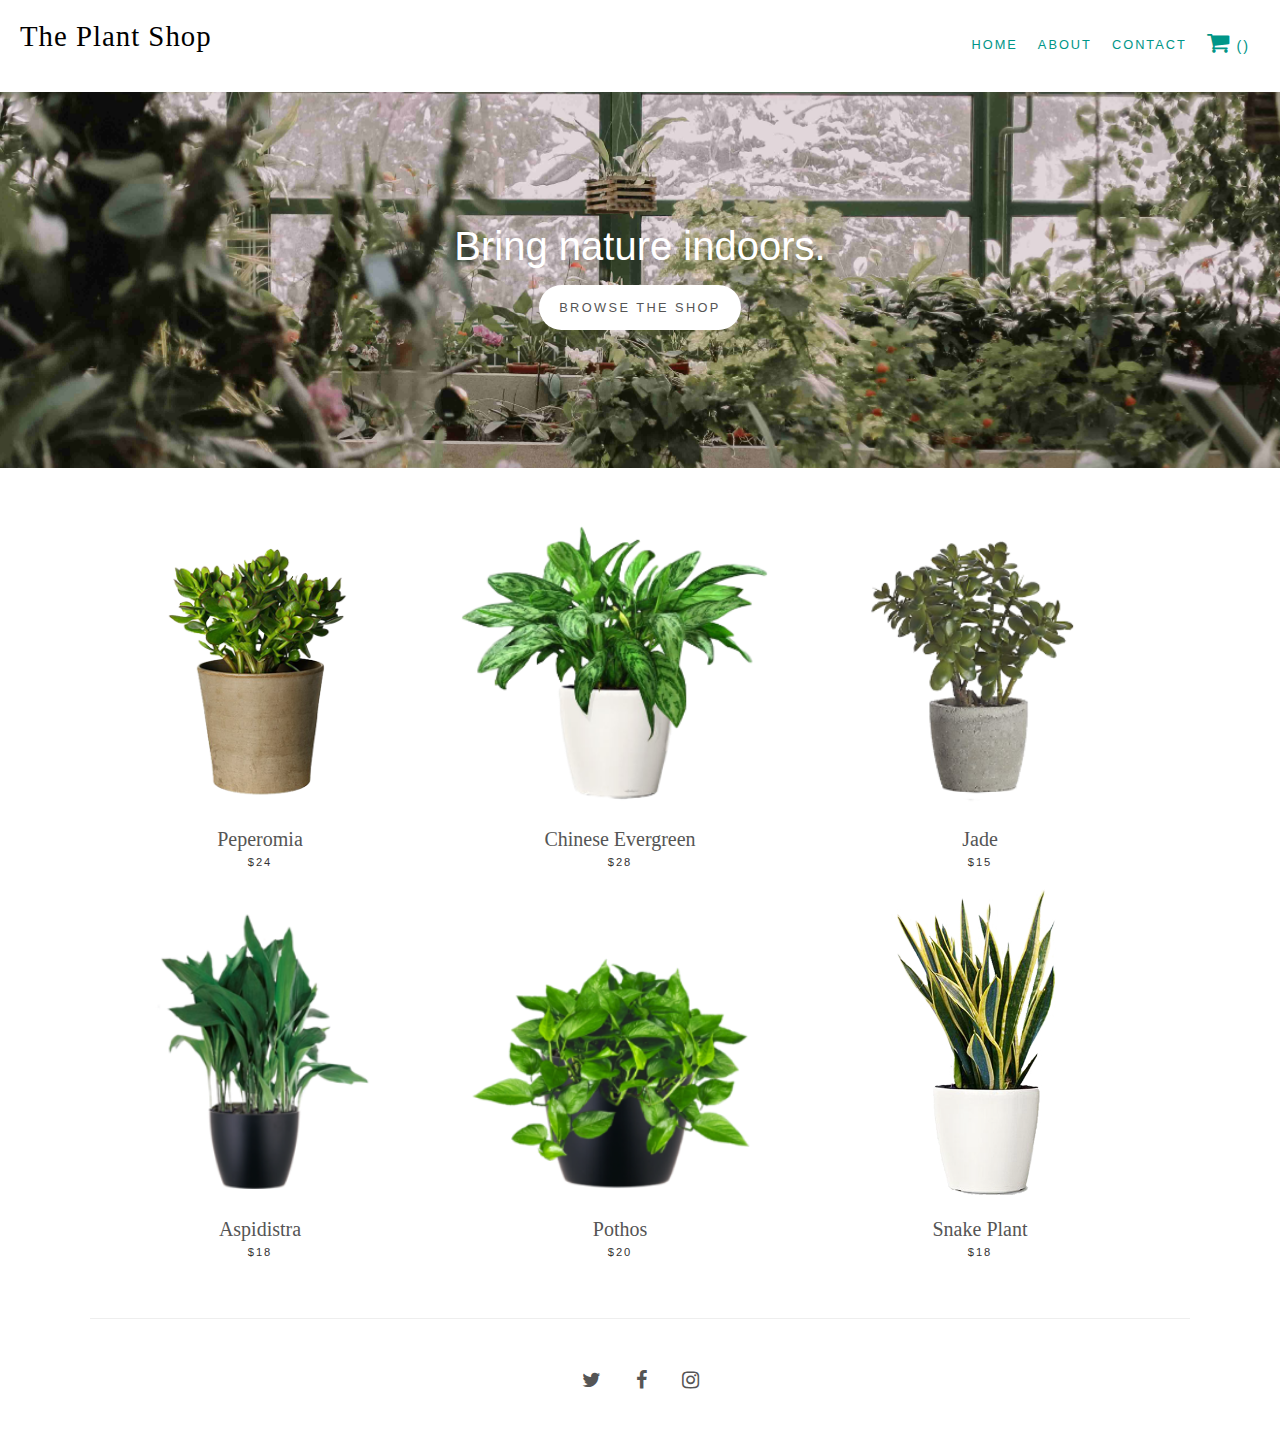
<file: index.html>
<!DOCTYPE html>
<html lang="en">
  <head>
    <meta charset="UTF-8" />
    <meta name="viewport" content="width=device-width, initial-scale=1.0" />
    <meta http-equiv="X-UA-Compatible" content="ie=edge" />
    <link
      rel="stylesheet"
      href="https://cdnjs.cloudflare.com/ajax/libs/font-awesome/4.7.0/css/font-awesome.min.css"
    />
    <link rel="stylesheet" href="css/style.css" />
    <link
      rel="stylesheet"
      media="screen and (max-width: 990px)"
      href="css/mobile.css"
    />
    <!-- Snipcart -->
    <script src="https://ajax.googleapis.com/ajax/libs/jquery/2.2.2/jquery.min.js"></script>
    <script
      src="https://cdn.snipcart.com/scripts/2.0/snipcart.js"
      id="snipcart"
      data-api-key="MDA2MDkzNTktOTlhZS00ODAwLWFiMjItNjc0MjZhZDVkODkxNjM2MzUyOTkxMzkyMzc1NzQ3"
    ></script>
    <link
      href="https://cdn.snipcart.com/themes/2.0/base/snipcart.min.css"
      type="text/css"
      rel="stylesheet"
    />

    <title>The Plant Shop</title>
  </head>
  <body>
    <nav id="navbar">
      <div class="navigation container">
        <a href="index.html" class="logo">
          <span> The Plant Shop </span>
        </a>
        <a href="javascript:void(0);" class="nvaicon" onclick="myFunction()">
          <i class="fa fa-bars"></i>
        </a>
        <ul class="navbarul" id="navbarmenu">
          <li ><a class="nav-item" href="index.html">HOME</a></li>
          <li ><a class="nav-item" href="about.html">ABOUT</a></li>
          <li ><a class="nav-item" href="contact.html">CONTACT</a></li>
          <li > 
            <a class="nav-item snipcart-checkout" href="#" >
              <i class="fa fa-shopping-cart" aria-hidden="true"></i>
              <span class="snipcart-summary">
                (<span class="snipcart-total-items"></span>)
              </span>
            </a>
          </li>
        </ul>
      </div>
    </nav>

    <header>
      <div class="container">
        <div class="article text-center ">
          <span><h1>Bring nature indoors.</h1></span>
          <a href="#shop" class="header-link">BROWSE THE SHOP</a>
        </div>
      </div>
    </header>

    <div id="shop">
      <div class="row container">
        <div class="card text-center">
          <a href="peperomia.html">
            <img src="./images/peperomia.png" />
          </a>

          <a href="#">Peperomia</a>
          <div class="price ">$24</div>
        </div>
        <div class="card text-center">
          <a href="peperomia.html">
            <img src="./images/chinese-evergreen.png" />
          </a>

          <a href="#">Chinese Evergreen</a>
          <div class="price ">$28</div>
        </div>
        <div class="card text-center">
          <a href="peperomia.html">
            <img src="./images/jade.png" />
          </a>

          <a href="#">Jade</a>
          <div class="price ">$15</div>
        </div>
        <div class="card text-center">
          <a href="peperomia.html">
            <img src="./images/aspidistra.png" />
          </a>

          <a href="#">Aspidistra</a>
          <div class="price">$18</div>
        </div>
        <div class="card text-center">
          <a href="peperomia.html">
            <img src="./images/pothos.png" />
          </a>

          <a href="#">Pothos</a>
          <div class="price ">$20</div>
        </div>
        <div class="card text-center">
          <a href="peperomia.html">
            <img src="./images/snake-plant.png" />
          </a>

          <a href="#">Snake Plant</a>
          <div class="price ">$18</div>
        </div>
      </div>
    </div>
    <footer>
      <div class="footer-container">
        <a href="https://twitter.com/?lang=en" target="_blank"
          ><i class="fa fa-twitter "></i
        ></a>
        <a href="https://www.facebook.com/" target="_blank"
          ><i class="fa fa-facebook "></i
        ></a>
        <a href="https://www.instagram.com/" target="_blank"
          ><i class="fa fa-instagram "></i
        ></a>
      </div>
    </footer>

    <script>
      function myFunction() {
        var x = document.getElementById("navbarmenu");
        if (x.className === "navbarul") {
          x.className += " responsive";
        } else {
          x.className = "navbarul";
        }
      }
    </script>
  </body>
</html>
</file>
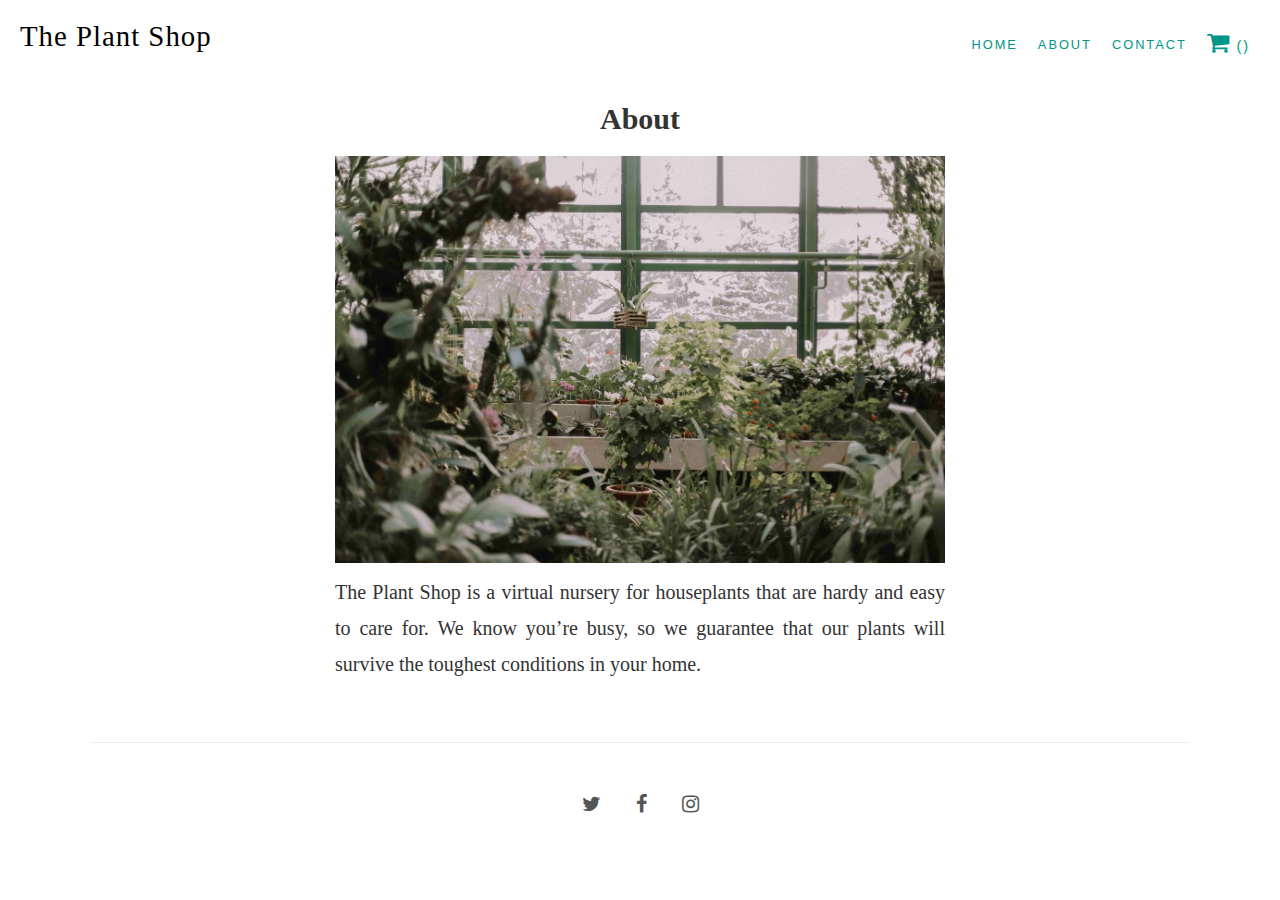
<file: about.html>
<!DOCTYPE html>
<html lang="en">
  <head>
    <meta charset="UTF-8" />
    <meta name="viewport" content="width=device-width, initial-scale=1.0" />
    <meta http-equiv="X-UA-Compatible" content="ie=edge" />
    <link
      rel="stylesheet"
      href="https://cdnjs.cloudflare.com/ajax/libs/font-awesome/4.7.0/css/font-awesome.min.css"
    />
    <link rel="stylesheet" href="css/style.css" />
    <link
      rel="stylesheet"
      media="screen and (max-width: 990px)"
      href="css/mobile.css"
    />
    <!-- Snipcart -->
    <script src="https://ajax.googleapis.com/ajax/libs/jquery/2.2.2/jquery.min.js"></script>
    <script
      src="https://cdn.snipcart.com/scripts/2.0/snipcart.js"
      id="snipcart"
      data-api-key="MDA2MDkzNTktOTlhZS00ODAwLWFiMjItNjc0MjZhZDVkODkxNjM2MzUyOTkxMzkyMzc1NzQ3"
    ></script>
    <link
      href="https://cdn.snipcart.com/themes/2.0/base/snipcart.min.css"
      type="text/css"
      rel="stylesheet"
    />

    <title>About</title>
  </head>
  <body>
    <nav id="navbar">
      <div class="navigation container">
        <a href="index.html" class="logo">
          <span> The Plant Shop </span>
        </a>
        <a href="javascript:void(0);" class="nvaicon" onclick="myFunction()">
          <i class="fa fa-bars"></i>
        </a>
        <ul class="navbarul" id="navbarmenu">
          <li ><a class="nav-item" href="index.html">HOME</a></li>
          <li ><a class="nav-item" href="about.html">ABOUT</a></li>
          <li ><a class="nav-item" href="contact.html">CONTACT</a></li>
          <li > 
            <a class="nav-item snipcart-checkout" href="#" >
              <i class="fa fa-shopping-cart" aria-hidden="true"></i>
              <span class="snipcart-summary">
                (<span class="snipcart-total-items"></span>)
              </span>
            </a>
          </li>
        </ul>
      </div>
    </nav>

    <div id="aboutInfo" class="container">
      <div class="row">
        <div class="post-page text-center">
          <h2>About</h2>
        </div>

        <div class="page-content">
          <p>
            <img src="./images/plants.jpg" alt="About Photo Img" />
          </p>
          <p>
            The Plant Shop is a virtual nursery for houseplants that are hardy
            and easy to care for. We know you’re busy, so we guarantee that our
            plants will survive the toughest conditions in your home.
          </p>
        </div>
      </div>
    </div>

    <footer>
      <div class="footer-container">
        <a href="https://twitter.com/?lang=en" target="_blank"
          ><i class="fa fa-twitter "></i
        ></a>
        <a href="https://www.facebook.com/" target="_blank"
          ><i class="fa fa-facebook "></i
        ></a>
        <a href="https://www.instagram.com/" target="_blank"
          ><i class="fa fa-instagram "></i
        ></a>
      </div>
    </footer>

    <script>
      function myFunction() {
        var x = document.getElementById("navbarmenu");
        if (x.className === "navbarul") {
          x.className += " responsive";
        } else {
          x.className = "navbarul";
        }
      }
    </script>
  </body>
</html>
</file>
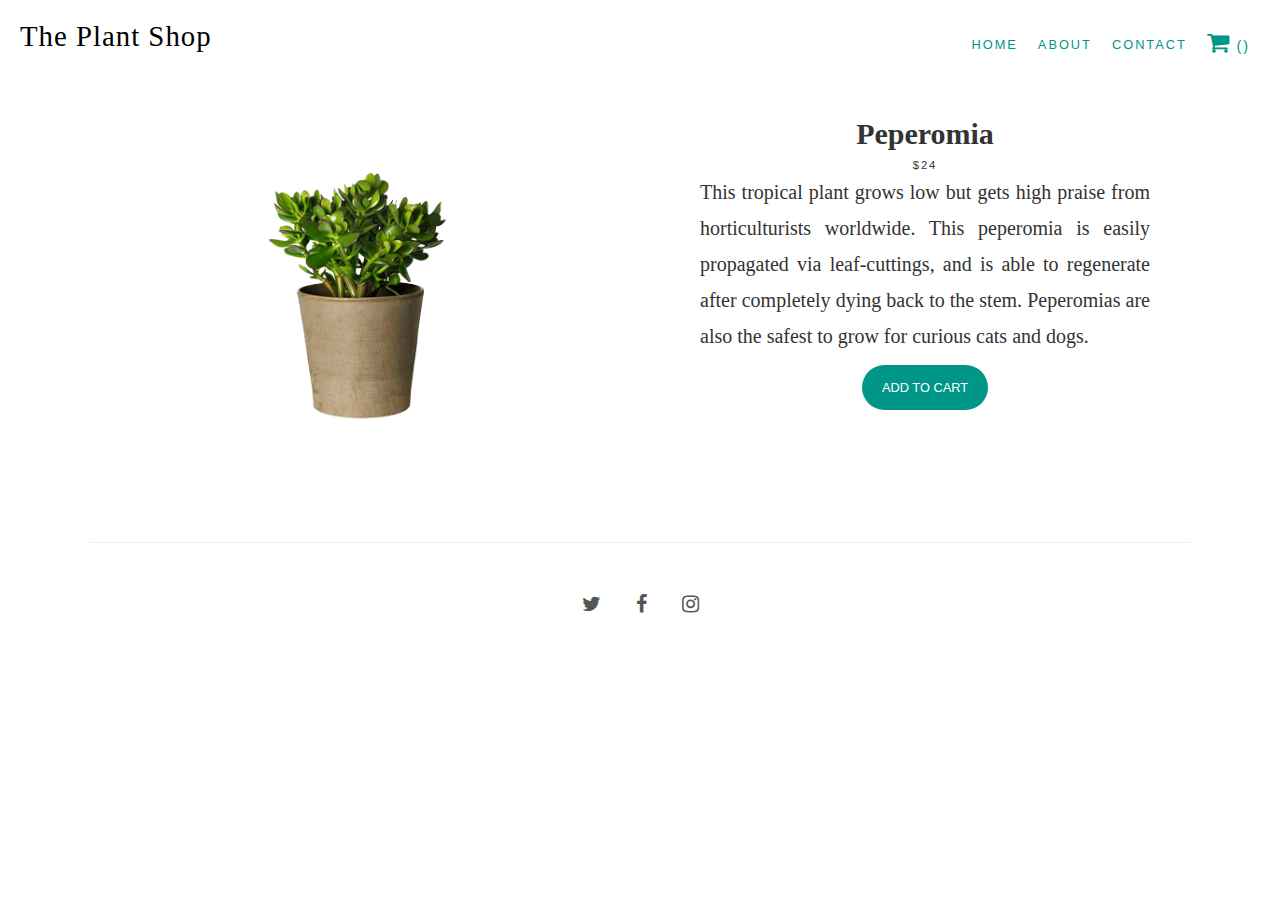
<file: peperomia.html>
<!DOCTYPE html>
<html lang="en">
  <head>
    <meta charset="UTF-8" />
    <meta name="viewport" content="width=device-width, initial-scale=1.0" />
    <meta http-equiv="X-UA-Compatible" content="ie=edge" />
    <link
      rel="stylesheet"
      href="https://cdnjs.cloudflare.com/ajax/libs/font-awesome/4.7.0/css/font-awesome.min.css"
    />
    <link rel="stylesheet" href="css/style.css" />
    <link
      rel="stylesheet"
      media="screen and (max-width: 990px)"
      href="css/mobile.css"
    />
    <!-- Snipcart -->
    <script src="https://ajax.googleapis.com/ajax/libs/jquery/2.2.2/jquery.min.js"></script>
    <script
      src="https://cdn.snipcart.com/scripts/2.0/snipcart.js"
      id="snipcart"
      data-api-key="MDA2MDkzNTktOTlhZS00ODAwLWFiMjItNjc0MjZhZDVkODkxNjM2MzUyOTkxMzkyMzc1NzQ3"
    ></script>
    <link
      href="https://cdn.snipcart.com/themes/2.0/base/snipcart.min.css"
      type="text/css"
      rel="stylesheet"
    />

    <title>Peperomia</title>
  </head>
  <body>
    <nav id="navbar">
      <div class="navigation container">
        <a href="index.html" class="logo">
          <span> The Plant Shop </span>
        </a>
        <a href="javascript:void(0);" class="nvaicon" onclick="myFunction()">
          <i class="fa fa-bars"></i>
        </a>
        <ul class="navbarul" id="navbarmenu">
          <li ><a class="nav-item" href="index.html">HOME</a></li>
          <li ><a class="nav-item" href="about.html">ABOUT</a></li>
          <li ><a class="nav-item" href="contact.html">CONTACT</a></li>
          <li > 
            <a class="nav-item snipcart-checkout" href="#" >
              <i class="fa fa-shopping-cart" aria-hidden="true"></i>
              <span class="snipcart-summary">
                (<span class="snipcart-total-items"></span>)
              </span>
            </a>
          </li>
        </ul>
      </div>
    </nav>

      <div class="container" > 
        <div class="plantBox ">
          <div class="plant-img">
            <img src="./images/peperomia.png" alt="Peperomia Image">
          </div>

          <div class="plant-content text-center">
            <h2>Peperomia</h2>
            <span class="price">$24</span>
            <p>
              This tropical plant grows low but gets high praise from horticulturists worldwide. This peperomia is easily propagated via leaf-cuttings, and is able to regenerate after completely dying back to the stem. Peperomias are also the safest to grow for curious cats and dogs.
            </p> 
            <div class="plant-cart">
              <a href="#" class="plant-cart-link snipcart-add-item"
              data-item-id="CHINESE_EVERGREEN"
              data-item-name="Chinese Evergreen"
              data-item-price="28"
              data-item-image="./images/peperomia.png"
              data-item-url="https://sharvaridesai.gitlab.io/hexo-theme-milan/Chinese-Evergreen/"             
              >ADD TO CART</a>
            </div> 
          </div>
        </div>
      </div>


    <footer>
      <div class="footer-container">
        <a href="https://twitter.com/?lang=en" target="_blank"
          ><i class="fa fa-twitter "></i
        ></a>
        <a href="https://www.facebook.com/" target="_blank"
          ><i class="fa fa-facebook "></i
        ></a>
        <a href="https://www.instagram.com/" target="_blank"
          ><i class="fa fa-instagram "></i
        ></a>
      </div>
    </footer>

    <script>
      function myFunction() {
        var x = document.getElementById("navbarmenu");
        if (x.className === "navbarul") {
          x.className += " responsive";
        } else {
          x.className = "navbarul";
        }
      }
    </script>
  </body>
</html>
</file>
<file: css/mobile.css>
@media screen and (min-width: 990px) {


 
}

@media screen and (min-width : 769px) and (max-width:989px){
  .container {
    max-width: 720px;
  }

  .navigation ul {
    float: right;
  }

  .row{
   width: 720px;
  }

  .card{
    width: 100%;
    height: 100%;
    max-width:340px;
    max-height: 400px;
    margin: 0 auto;
  }
  .card a img{
    max-width: 330px;
    width: 100%;
  }

  /*about*/
  .page-content{
    max-width: 690px;
  }

}





@media screen and (max-width:768px) {
  .container {
    max-width: 540px;
  }


  .navbarul.responsive {
    display: block;
    float: none;
    list-style: none;
  } 

.navigation a {
  text-align: center;
  float: none;
}
.navbarul {
  float: none;
  list-style: none;
  display: none;
}
  .navbarul li {
    float: none;
  }

  .navbarul li a{
    float: none;
    padding: 5px;
    display: block;
    text-align: center;
  }


  .navigation  .nvaicon {
    float: right;
    text-align: center;
  }

  .row{
    max-width: 540px;
    width: 100%;
    height: auto;
  }

  .card{
    width: 100%;
    height: 100%;
    max-width:540px;
    max-height:580px;
    margin: 0 auto;
  }

  .card a img{
    max-width: 510px;
    max-height: 510px;
    width: 100%;
    height: 100%;
   
  }

  .navigation  .nvaicon{
    float: right;
    display: block;
  }

  /*about*/
  .page-content{
    max-width: 510px;
  }

  /*plant*/
 
  .plantBox{
    max-width:540px;
  }

  .plant-img{
    width: 100%;
    text-align: center;
  }

  .plant-img img{
    height: 100% ;
    width: 100%;
  }

  .plant-content{
    max-width: 510px;
    width: 100%;
  }

}
</file>
<file: css/style.css>
/* Reset */
* {
  margin: 0;
  padding: 0;
  box-sizing: border-box;
}

body {
  font-family: "EB Garamond", serif;
  font-size: 1.25rem;
  color: #333;
}

a,
a:visited,
a:active,
a:focus {
  color: #555;
  background-color: transparent;
  -webkit-transition: color 0.2s ease;
  transition: color 0.2s ease;
}

a:focus {
  color: #555;
}

a:hover {
  color: #000;
}

a,
a:link,
a:visited,
a:focus,
a:hover,
a:active {
  text-decoration: none;
}

p{
  line-height: 1.8;
  text-align: justify;
}

.container {
  margin: auto;
  max-width: 1400px;
  width:100%;
  overflow: hidden;
  padding: 10px 10px;
}

.text-center {
    text-align: center!important;
}

/* Nav */

.logo {
  background-color:white;
  
  color: #000;
  font-size: 1.8rem; /*28.8px; */
  letter-spacing: 1px;
}

.navigation a {
  float: left;
  padding: 10px;
}

.navbarul {
  float: right;
  list-style: none;
  margin: 10px;
}

.navbarul li {
  line-height:30px;
  float: left;
}

.navbarul li a {
  display: block;
  text-align: center;
  padding: 10px;
  font-family: "Montserrat", sans-serif;
  font-size: 0.8rem;
}

 .nvaicon{
  display: none;
}

.nav-item {
	font-family: 'Montserrat', sans-serif;
	text-transform: uppercase;
	font-size: 0.8rem;
	font-weight: 400;
  letter-spacing: 2px;
  color: #009688;
}

.nav-item .fa-shopping-cart {
	color: #009688;
	font-size: 1.5rem;
}



/*snipcart*/
.snipcart-summary {
	font-size: 0.9rem;
}

#snipcart-header {
  background: #009688;
}

#snipcart-main-container a {
  color: #009688;
}

#snipcart-footer {
  display: none;
}

#snipcart-main-container a.snipcart-next,
#snipcart-main-container a.snipcart-finalize,
#snipcart-main-container a.snipcart-mainaction {
  background: #009688;
	color: white;
  border: none;
  text-shadow: none;
}

/* header */

header {
  background-image: url("../images/plants.jpg");
  background-color: white;
  background-position: center;
  background-repeat: no-repeat;
  background-size: cover;
  height: 376px;
  max-width: 100%;
  position: relative;
}

.header-link {
  display: inline-block;
  background-color: white;
	border-radius: 25px;
  margin-top: 15px;
  padding: 15px 20px;
  font-family: 'Montserrat', sans-serif;
	font-size: 0.8rem;
  letter-spacing: 0.15rem;
  text-transform: uppercase;
}

.header-link:hover {
  background-color: #eee;
}


.article {
  padding-top: 120px;
}

.article span h1{
    font-family: 'Montserrat', sans-serif;
    font-weight: 300;
      font-size: 2.5rem;
      line-height: 1.2;
  color: white;
}

.article a{
    border-radius: 25px;
    margin-top: 15px; 
    background-color: white;
    padding: 15px 20px;
    font-family: 'Montserrat', sans-serif;
    font-size: 0.8rem;  
}

/*Shop*/

#shop{
  max-width: 1140px;
  width: 100%;
  margin: auto;
}

.row{
    margin: 0 auto;
    width: 1140px;
}

.card{
    margin: 0 auto; 
    float: left;
    max-width: 360px;
    max-height: 420px;
    width: 100%;
    height: 100%;
}

.card a img{
  width: 100%;
  height: 350px;
  display: block;
  
  max-width: 350px;
  
}

.price{
	font-family: 'Montserrat', sans-serif;
	text-transform: uppercase;
	font-size: 0.7rem;
	font-weight: 300;
	letter-spacing: 2px;
  margin-top: 5px;
}


/*about*/

.post-page {
	margin-bottom: 20px;
}

.page-content{
  max-width: 610px;
  margin: 0 auto;
  width: 100%;
  height: auto;
}

.page-content img{
  width: 100%;
	object-fit: cover;
}


/*Form*/

.page-content input, textarea 
{
    width: 100%;
    padding: 15px;
    margin: 5px 0;
    font-size: 1rem;
}

.page-content input:focus, textarea:focus {
  border-color: #777;
  outline: none;
}

.page-content button {
  color: #777;
	font-size: 0.9rem;
	background: #fff;
  padding: 10px 15px;
	width: 100%;
  border: solid #ccc 2px;
	transition: all 0.3s ease-in-out;
  text-decoration: none;
}

/*Plant*/

.plantBox{
  
  max-width: 1140px;
  height: 380px;
  width: 100%;
  display: block;
  margin: 0 auto;
}

.plant-img{
 float : left;
 width:50%;
 margin: 0 auto;
 text-align: center;
}

.plant-img img{
  
  max-width: 350px;
  max-height: 350px;
  width: 100%;
  height: 100%;
  margin: auto;
}

.plant-content{
  text-align: center;
  width: 50%;
  float : left;
  margin: 0 auto;
  padding: 15px;
  
}

.plant-content p{
  max-width: 450px;
  margin: auto;
}

.plant-cart{
  display: block;
  padding: 20px 20px;
}

.plant-cart-link{
    border-radius: 25px;
    margin-top: 15px; 
    background-color:  #009688;
    padding: 15px 20px;
    font-family: 'Montserrat', sans-serif;
    font-size: 0.8rem;  
    color: white;
}

.plant-cart-link:visited{
    color: white;
}

.plant-cart-link:active{
    color: white;
}

.plant-cart-link:hover{
    color: white;
    background-color:  #018275;
}

/*footer*/
footer{
  display: block;
  position: relative;
  max-width: 1100px;
  height: 181px;
  margin: auto;
}

.footer-container{
  border-top: 1px solid #eee;
  position: absolute;
  margin-top:50px;
    top:0px;
    bottom:0px;
    left:0px;
    right:0px; 
  padding-top: 50px;
  text-align: center;
}

.footer-container a{
  margin: 0px 15px;
}
</file>
